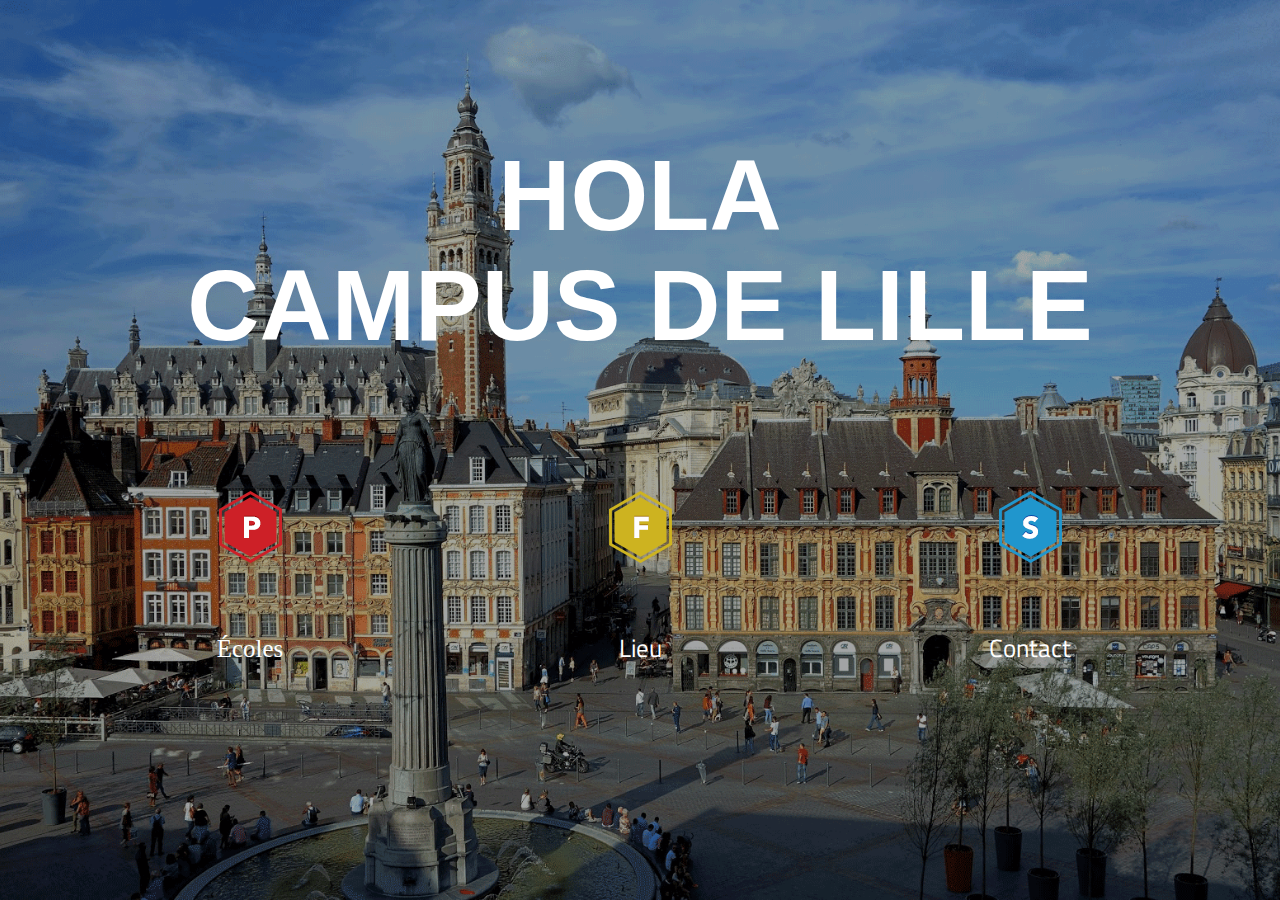
<file: Munter/index.html>
<!DOCTYPE html>
<html lang="en">
<head>
  <meta charset="utf-8">
  <title>Munter - Bootstrap One Page Template</title>
  <meta content="width=device-width, initial-scale=1.0" name="viewport">
  <meta content="" name="keywords">
  <meta content="" name="description">

  <!-- Favicons -->
  <link href="img/favicon.png" rel="icon">
  <link href="img/apple-touch-icon.png" rel="apple-touch-icon">

  <!-- Google Fonts -->
  <link href="https://fonts.googleapis.com/css?family=Titillium+Web:400,600,300,200&subset=latin,latin-ext" rel="stylesheet">

  <!-- Bootstrap CSS File -->
  <link href="lib/bootstrap/css/bootstrap.min.css" rel="stylesheet">

  <!-- Libraries CSS Files -->
  <link href="lib/font-awesome/css/font-awesome.min.css" rel="stylesheet">
  <link href="lib/fancybox/fancybox.css" rel="stylesheet">

  <!-- Main Stylesheet File -->
  <link href="css/index.css" rel="stylesheet">

  <link rel="prefetch" href="img/zoom.png">

  <!-- =======================================================
    Template Name: Munter
    Template URL: https://templatemag.com/munter-bootstrap-one-page-template/
    Author: TemplateMag.com
    License: https://templatemag.com/license/
  ======================================================= -->
</head>

<body data-spy="scroll" data-offset="58" data-target="#navigation">

  <!-- Fixed navbar -->
  <div id="navigation" class="navbar navbar-fixed-top">
    <div class="container">
      <div class="navbar-header">
        <button type="button" class="navbar-toggle" data-toggle="collapse" data-target=".navbar-collapse">
          <i class="fa fa-bars"></i>
        </button>
      </div>
      
      <!--/.nav-collapse -->
    </div>
  </div>

  <!-- === MAIN Background === -->
  <div class="slide story" id="intro" data-slide="1" style="height: 100%">
    <div class="container">
      <div id="home-row-1" class="row clearfix">
        <div class="col-12">
          <h1 class="font-semibold" style="font-family: 'Kaushan Script', 'Helvetica Neue', Helvetica, Arial, cursive; margin-top: -65px;
          font-size: 100px;">HOLA <br>CAMPUS  DE LILLE</h1>
          <br>
          <br>
        </div>
        <!-- /col-12 -->
      </div>
      <!-- /row -->
      <div id="home-row-2" class="row clearfix">

        <div class="col-12 col-sm-4 title">
          <a href="#portfolio" class="smoothscroll navigation-slide-a"><div class="home-hover navigation-slide"><img src="img/s02.png"></div></a>
          <span style="font-family:'Futura' ">Écoles</span>
        </div>

        <div class="col-12 col-sm-4 title">
          <a href="#process" class="smoothscroll navigation-slide-a"><div class="home-hover navigation-slide"><img src="img/s01.png"></div></a>
          <span>Lieu</span>
        </div>

        <div class="col-12 col-sm-4 title">
          <a href="#clients" class="smoothscroll navigation-slide-a"><div class="home-hover navigation-slide"><img src="img/s03.png"></div></a>
          <span>Contact</span>
        </div>
      </div>
      <!-- /row -->
    </div>
    <!-- /container -->
  </div>
  <!-- /slide1 -->



  

  <!-- JavaScript Libraries -->
  <script src="lib/jquery/jquery.min.js"></script>
  <script src="lib/bootstrap/js/bootstrap.min.js"></script>
  <script src="lib/easing/easing.min.js"></script>
  <script src="lib/php-mail-form/validate.js"></script>
  <script src="lib/fancybox/fancybox.js"></script>

  <!-- Template Main Javascript File -->
  <script src="js/main.js"></script>

</body>
</html>
</file>
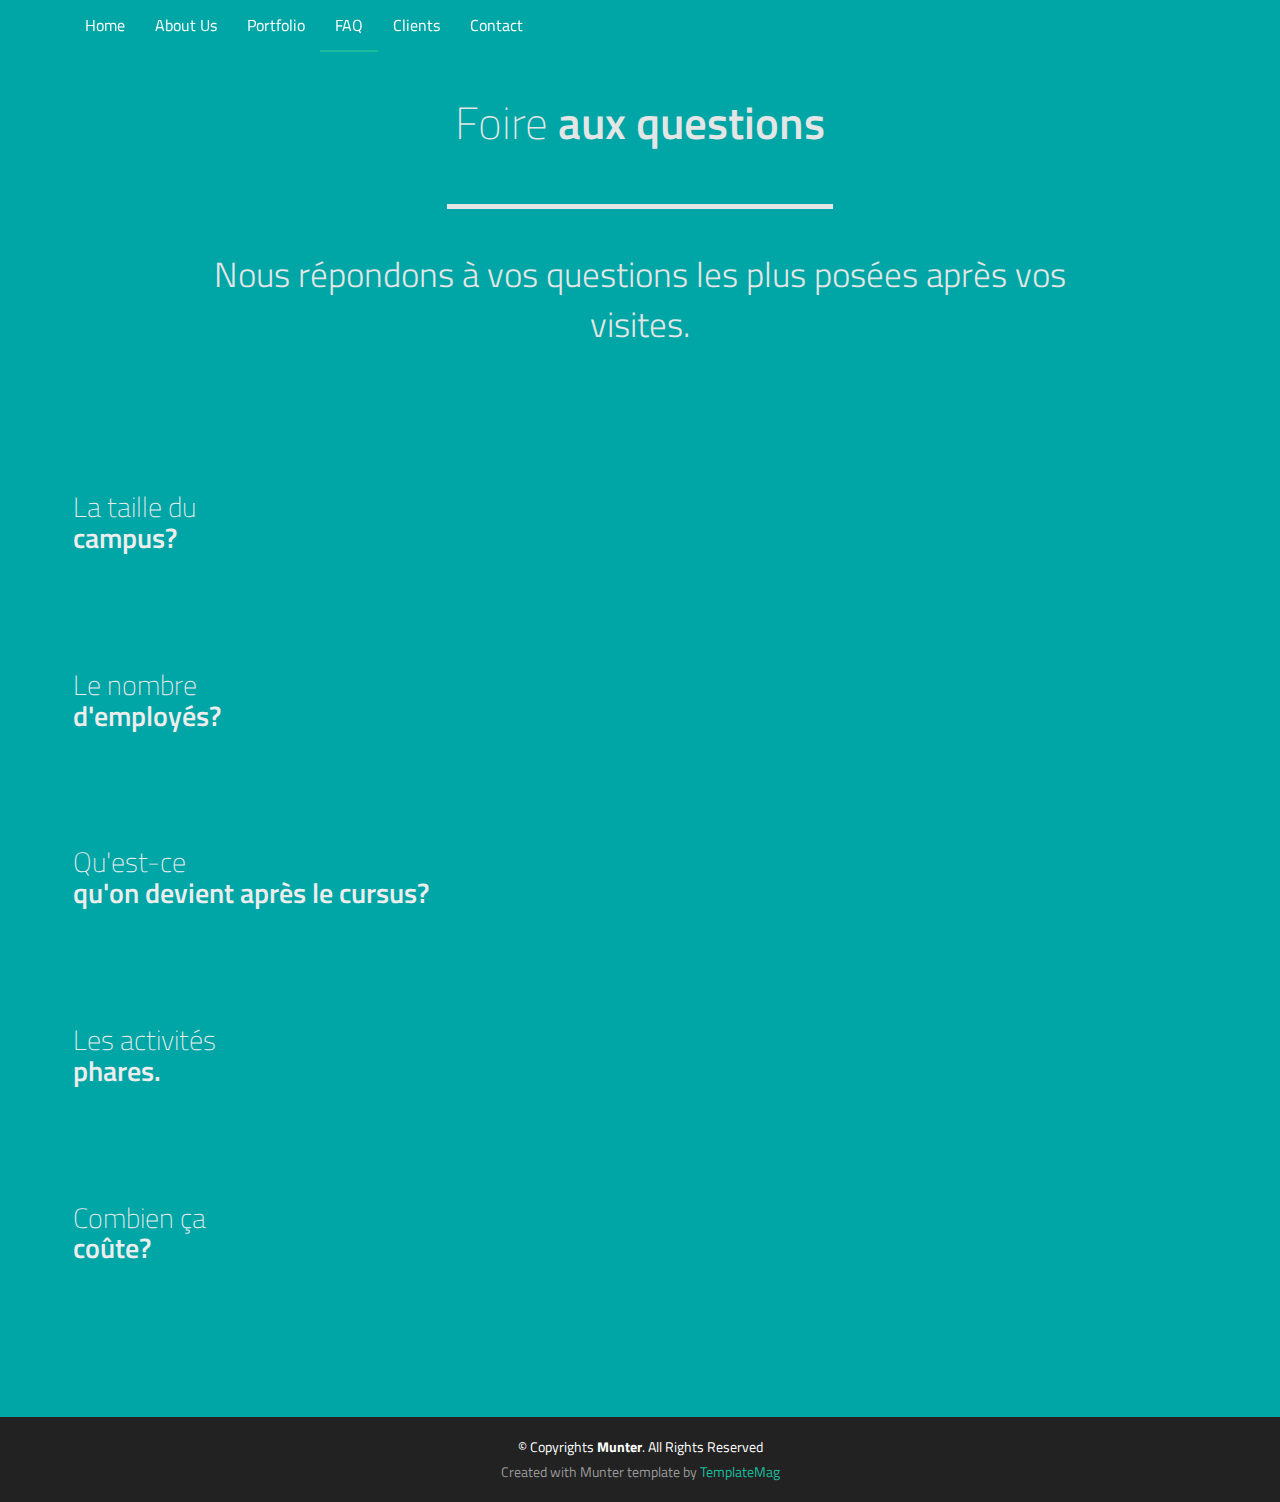
<file: Munter/faq.html>
<!DOCTYPE html>
<html lang="en">
<head>
  <meta charset="utf-8">
  <title>Munter - Bootstrap One Page Template</title>
  <meta content="width=device-width, initial-scale=1.0" name="viewport">
  <meta content="" name="keywords">
  <meta content="" name="description">

  <!-- Favicons -->
  <link href="img/favicon.png" rel="icon">
  <link href="img/apple-touch-icon.png" rel="apple-touch-icon">

  <!-- Google Fonts -->
  <link href="https://fonts.googleapis.com/css?family=Titillium+Web:400,600,300,200&subset=latin,latin-ext" rel="stylesheet">

  <!-- Bootstrap CSS File -->
  <link href="lib/bootstrap/css/bootstrap.min.css" rel="stylesheet">

  <!-- Libraries CSS Files -->
  <link href="lib/font-awesome/css/font-awesome.min.css" rel="stylesheet">
  <link href="lib/fancybox/fancybox.css" rel="stylesheet">

  <!-- Main Stylesheet File -->
  <link href="css/faq.css" rel="stylesheet">

  <link rel="prefetch" href="img/zoom.png">

  <!-- =======================================================
    Template Name: Munter
    Template URL: https://templatemag.com/munter-bootstrap-one-page-template/
    Author: TemplateMag.com
    License: https://templatemag.com/license/
  ======================================================= -->
</head>

<body data-spy="scroll" data-offset="58" data-target="#navigation">

  <!-- Fixed navbar -->
  <div id="navigation" class="navbar navbar-fixed-top">
    <div class="container">
      <div class="navbar-header">
        <button type="button" class="navbar-toggle" data-toggle="collapse" data-target=".navbar-collapse">
          <i class="fa fa-bars"></i>
        </button>
      </div>
      <div class="navbar-collapse collapse">
        <ul class="nav navbar-nav">
          <li class="active"><a href="#intro" class="smoothscroll">Home</a></li>
          <li><a href="#about-us" class="smoothscroll">About Us</a></li>
          <li><a href="#portfolio" class="smoothscroll">Portfolio</a></li>
          <li><a href="#process" class="smoothscroll">FAQ</a></li>
          <li><a href="#clients" class="smoothscroll">Clients</a></li>
          <li><a href="#contact" class="smoothscroll">Contact</a></li>
        </ul>
      </div>
      <!--/.nav-collapse -->
    </div>
  </div>

  <!-- === MAIN Background === -->
 

  

  <!-- === Slide 4 - Process === -->
  <div class="slide story" id="process" data-slide="4">
    <div class="container">
      <div class="row title-row">
        <div class="col-12 font-thin">Foire <span class="font-semibold">aux questions</span></div>
      </div>
      <!-- /row -->
      <div class="row line-row">
        <div class="hr">&nbsp;</div>
      </div>
      <!-- /row -->
      <div class="row subtitle-row">
        <div class="col-sm-1 hidden-sm">&nbsp;</div>
        <div class="col-12 col-sm-10 font-light">Nous répondons à vos questions les plus posées après vos visites.</div>
        <div class="col-sm-1 hidden-sm">&nbsp;</div>
      </div>
      <!-- /row -->
      <div class="row content-row">
        <div class="col-sm-1 hidden-sm">&nbsp;</div>
        <div class="col-12">
          <p></p>
          <button class="accordion"><h2 class="font-thin">La taille du<br><span class="font-semibold" >campus?</span></h2></button>
          <div class="panel"><h4 class="font-thin">C'est grand wallah.</h4></div>
        </div>
        <!-- /col12 -->
        <div class="col-12">
          <p></p>
          <button class="accordion">
          <h2 class="font-thin">Le nombre<br><span class="font-semibold">d'employés?</span></h2></button>
          <div class="panel"><h4 class="font-thin">On est beaucoup wallah.</h4></div>
        </div>
        <!-- /col12 -->
        <div class="col-12">
          <p></p>
          <button class="accordion"><h2 class="font-thin">Qu'est-ce <br><span class="font-semibold">qu'on devient après le cursus?</span></h2></button>
          <div class="panel"><h4 class="font-thin">On devient riche wallah.</h4></div>
        </div>
        <!-- /col12 -->
        <div class="col-12">
          <p></p>
          <button class="accordion"><h2 class="font-thin">Les activités<br><span class="font-semibold">phares.</span></h2></button>
          <div class="panel"><h4 class="font-thin">On a un joli club de karaté wallah.</h4></div>
        </div>
        <!-- /col12 -->
        <div class="col-12">
          <p></p>
          <button class="accordion"><h2 class="font-thin">Combien ça<br><span class="font-semibold"> coûte?</span></h2></button>
          <div class="panel"><h4 class="font-thin">Ca coûte une burne wallah.</h4></div>
        </div>
        <!-- /col12 -->
        <div class="col-sm-1 hidden-sm">&nbsp;</div>
      </div>
      <!-- /row -->
    </div>
    <!-- /container -->
  </div>
  <!-- /slide4 -->
 

  <div id="copyrights">
    <div class="container">
      <p>
        &copy; Copyrights <strong>Munter</strong>. All Rights Reserved
      </p>
      <div class="credits">
        <!--
          You are NOT allowed to delete the credit link to TemplateMag with free version.
          You can delete the credit link only if you bought the pro version.
          Buy the pro version with working PHP/AJAX contact form: https://templatemag.com/munter-bootstrap-one-page-template/
          Licensing information: https://templatemag.com/license/
        -->
        Created with Munter template by <a href="https://templatemag.com/">TemplateMag</a>
      </div>
    </div>
  </div>

  <!-- JavaScript Libraries -->
  <script src="lib/jquery/jquery.min.js"></script>
  <script src="lib/bootstrap/js/bootstrap.min.js"></script>
  <script src="lib/easing/easing.min.js"></script>
  <script src="lib/php-mail-form/validate.js"></script>
  <script src="lib/fancybox/fancybox.js"></script>

  <!-- Template Main Javascript File -->
  <script src="js/main.js"></script>
  <script src="js/faq.js"></script>

</body>
</html>
</file>
<file: Munter/css/index.css>
/**
*  Template Name: Munter
*  Template URL: https://templatemag.com/munter-bootstrap-one-page-template/
*  Author: TemplateMag.com
*  License: https://templatemag.com/license/
*/

 .title:hover
    {
        color: #00a5a6;
     } 



.font-thin {
    font-family: "Titillium Web", sans-serif;
    font-weight: 200;
  }
  
  .font-semibold {
    font-family: "Titillium Web", sans-serif;
    font-weight: 600;
  }
  
  .font-light {
    font-family: "Titillium Web", sans-serif;
    font-weight: 300;
  }
  
  * {
    position: relative;
  }
  
  .breaker {
    clear: both;
    font-size: 1px;
    line-height: 1px;
    height: 1px;
  }
  
  html, body {
    height: 100%;
    width: 100%;
  }
  
  body {
    background-color: #2f2f2f;
    font-family: "Titillium Web", sans-serif;
    font-weight: normal;
    overflow-x: hidden;
    -webkit-font-smoothing: antialiased !important;
  }
  
  .justify-text {
    text-align: justify;
  }
  
  .navbar {
    background-color: rgba( 255, 255, 2555, .0);
    border-bottom: 0 none;
    font-size: 12px;
    transition: .25s all linear;
  }
  
  
  
  .navbar .nav a {
    color: #fff;
    font-weight: 400;
    font-size: 16px;
  }
  
  .navbar .nav a:hover, .navbar .nav a:focus {
    background: none;
  }
  .navbar .active a {
    border-bottom: 2px solid #1abc9c;
  }
  
  .navbar-scrolled {
    background-color: rgba( 0, 0, 0, .5);
  }
  
  
  
  .navbar-toggle i {
    color: #fff;
    font-size: 22px;
  }
  
  @media (min-width: 768px) and (max-width: 991px) {
    #process .content-row h2 {
      min-height: 6em;
    }
  }
  
  @media (max-width: 767px) {
    .navbar-collapse {
      background-color: rgba( 0, 0, 0, .8);
    }
  }
  
  :focus {
    outline: none;
  }
  
  ::-moz-focus-inner {
    border: 0;
  }
  
  .slide {
    background-position: center center;
    background-repeat: no-repeat;
    padding-bottom: 65px;
    padding-top: 50px;
    text-align: center;
  }
  
  #intro {
    background-image: url('../img/bg1.jpg');
    background-color: rgba(0, 0, 0, 0.6);
    color: #ffffff;
    -webkit-background-size: 100%;
    -moz-background-size: 100%;
    -o-background-size: 100%;
    background-size: 100%;
    -webkit-background-size: cover;
    -moz-background-size: cover;
    -o-background-size: cover;
    background-size: cover;
    width: 100%;
    background-attachment: relative;
    background-position: center center;
  }
  
  #intro h1 {
    padding-top: 130px;
  }
  
  @media (max-width: 991px) {
    #intro {
      background-position: -70% 0, 170% 0;
    }
  }
  
  @media (max-width: 767px) {
    #intro {
      background-image: none;
    }
  }
  
  #home-row-1, #home-row-2 {
    padding-top: 25px;
  }
  
  #home-row-1 h1 {
    font-size: 54px;
  }
  
  #home-row-1 h4 {
    font-size: 32px;
  }
  
  #home-row-2 {
    font-size: 25px;
  }
  
  #home-row-2 .col-12 {
    height: 232px;
    padding-top: 30px;
  }
  
  #home-row-2 .col-12 .home-hover {
    height: 166px;
    overflow: hidden;
    padding-top: 26px;
    transition: all ease-in .5s;
  }
  
  #home-row-2 .col-12 .home-hover:hover {
    height: 166px;
    padding-top: 0;
  }
  
  @media (max-width: 767px) {
    #home-row-1, #home-row-2 {
      padding-top: 16px;
    }
    #home-row-1 h1 {
      font-size: 35px;
    }
    #home-row-1 h4 {
      font-size: 21px;
    }
    #home-row-2 {
      font-size: 16px;
    }
  }
  
  #about-us {
    background-color: #1abc9c;
    color: #e4e6e5;
    padding-top: 90px;
  }
  
  .title-row {
    font-size: 45px;
    padding-bottom: 50px;
  }
  
  .line-row .hr {
    background-color: #e4e6e5;
    height: 5px;
    margin: 0 auto;
    width: 33%;
  }
  
  .subtitle-row {
    font-size: 35px;
    padding-bottom: 40px;
    padding-top: 40px;
  }
  
  .content-row {
    padding-top: 45px;
  }
  
  .content-row i, #about-row-5 i {
    display: block;
    margin: 0 auto;
    max-height: 100%;
    max-width: 100%;
    font-size: 48px;
  }
  
  .content-row h2 {
    font-size: 28px;
    padding-bottom: 40px;
  }
  
  .content-row h4 {
    font-family: "Titillium Web", "Lucida Sans Unicode", "Lucida Grande", sans-serif;
    font-size: 20px;
    font-weight: 300;
  }
  
  i {
    font-size: 80px;
    color: white;
  }
  
  @media (max-width: 767px) {
    .title-row {
      font-size: 34px;
      padding-bottom: 33px;
    }
    .subtitle-row {
      font-size: 26px;
      padding-bottom: 26px;
      padding-top: 26px;
    }
    .content-row {
      padding-top: 29px;
    }
    .content-row h2 {
      font-size: 24px;
      padding-bottom: 26px;
    }
    .content-row h4 {
      font-size: 20px;
    }
  }
  
  #portfolio {
    background-color: #000;
    margin: 0 auto;
    overflow: hidden;
    padding: 0;
    text-align: left;
    width: 100%;
  }
  
  #portfolio .col-12 {
    display: inline-block;
    margin: 0;
    padding: 0;
    width: 25%;
  }
  
  #portfolio a, #portfolio img {
    display: inline-block;
    height: 100%;
    margin: 0 auto;
    width: 100%;
  }
  
  @media (max-width: 991px) {
    #portfolio {
      text-align: center;
      width: 100%;
    }
    #portfolio .row {
      left: 0 !important;
      margin: 0;
      width: 100% !important;
    }
    #portfolio .col-12 {
      height: auto;
      width: 50%
    }
    #portfolio a, #portfolio img {
      height: auto;
      max-height: 100%;
      max-width: 100%;
      width: auto;
    }
  }
  
  @media (max-width: 767px) {
    #portfolio .col-12 {
      width: 100%;
    }
  }
  
  #process {
    background-color: #34495e;
    color: #e4e6e5;
    padding-top: 90px;
  }
  
  #process i {
    font-size: 80px;
    color: white;
  }
  
  #clients {
    background-color: #f39c12;
    color: #e4e6e5;
    padding-top: 90px;
  }
  
  #contact {
    background-color: #2f2f2f;
    color: #e4e6e5;
    padding-bottom: 50px;
    padding-top: 90px;
  }
  
  #contact i {
    font-size: 32px;
  }
  
  @media (max-width: 767px) {
    #contact {
      background-image: none;
    }
  }
  
  #contact .line-row .hr {
    background-color: #4e4e4e;
    color: #4e4e4e;
  }
  
  #contact a {
    color: inherit;
    outline: none;
    text-decoration: none;
  }
  
  @media (max-width: 767px) {
    .with-hover-text {
      margin-bottom: 2em;
      margin-top: 1em;
    }
  }
  
  #contact-row-4 {
    padding-top: 50px;
  }
  
  #contact-row-4 .col-12 {
    height: 175px;
    overflow: hidden;
    padding-top: 20px;
    transition: all ease-in .5s;
  }
  
  #contact-row-4 img {
    display: block;
    margin: 0 auto;
    max-height: 100%;
    max-width: 100%;
  }
  
  #contact-row-4 .col-12:hover {
    height: 175px;
    padding-top: 0;
  }
  
  #contact-row-4 .col-12 .hover-text {
    display: none;
    font-size: 20px;
  }
  
  
  /* Contact Form */
  
  .contact-form {
    text-align: left;
  }
  
  .contact-form label {
     color: #fff;
  }
  
  .contact-form input, .contact-form textarea {
    padding: 10px 12px;
    border-radius: 0;
    box-shadow: none;
    font-size: 14px;
    height: auto;
  }
  
  .contact-form .form-send {
    text-align: center;
  }
  
  .contact-form .form-send button  {
    background: #1abc9c;
    border: 0;
    padding: 10px 30px;
    color: #fff;
    transition: 0.4s;
    cursor: pointer;
  }
  
  .contact-form .form-send button:hover {
    background: #13dfb7;
  }
  
  .contact-form .validate {
    display: none;
    color: red;
    margin: 0 0 15px 0;
    font-weight: 400;
    font-size: 13px;
  }
  
  .contact-form .loading {
    display: none;
    color: #555;
    background: #fff;
    text-align: center;
    padding: 15px;
    margin: 15px 0;
  }
  
  .contact-form .error-message {
    display: none;
    color: #fff;
    background: #ed3c0d;
    text-align: center;
    padding: 15px;
    font-weight: 600;
    margin: 15px 0;
  }
  
  .contact-form .sent-message {
    display: none;
    color: #fff;
    background: #18d26e;
    text-align: center;
    padding: 15px;
    font-weight: 600;
    margin: 15px 0;
  }
  
  #slide-7 {
    background-color: #e4e6e5;
    color: #4e4e4e;
    font-size: 35px;
    line-height: 50px;
    text-align: center;
  }
  
  #lightbox-out {
    background-color: rgba( 0, 0, 0, 0.7);
    height: 100%;
    position: fixed;
    width: 100%;
    z-index: 99999;
  }
  
  .with-hover-text span {
    display: none;
  }
  
  .zoom {
    background-image: url('../img/zoom.png');
    background-position: center center;
    background-repeat: no-repeat;
    height: 100%;
    left: 0;
    position: absolute;
    top: 0;
    width: 100%;
    z-index: 999;
  }
  
  #arrows {
    bottom: 10%;
    height: 80px;
    position: fixed;
    right: 10%;
    width: 80px;
    z-index: 1000;
  }
  
  #arrows div {
    background-image: url('../img/website-arrows.png');
    cursor: pointer;
    height: 30px;
    position: absolute;
    width: 30px;
  }
  
  #arrows div.disabled {
    cursor: default;
  }
  
  #arrow-up {
    background-position: 30px 0;
    left: 25px;
    top: 0;
  }
  
  #arrow-up.disabled {
    background-position: 0 0;
  }
  
  #arrow-down {
    background-position: 30px -30px;
    left: 25px;
    bottom: 0;
  }
  
  #arrow-down.disabled {
    background-position: 0 -30px;
  }
  
  #arrow-left {
    background-position: 30px -60px;
    left: 0;
    top: 25px;
  }
  
  #arrow-left.disabled {
    background-position: 0 -60px;
  }
  
  #arrow-right {
    background-position: 30px -90px;
    right: 0;
    top: 25px;
  }
  
  #arrow-right.disabled {
    background-position: 0 -90px;
  }
  
  .navigation-slide {
    cursor: pointer;
    text-align: center;
  }
  
  .navigation-slide-a {
    color: #fff !important;
    text-decoration: none !important;
  }
  /* Copyrights */
  
  #copyrights {
    background: #222222;
    padding: 20px 0;
    text-align: center;
    color: #fff;
  }
  
  #copyrights p {
    margin-bottom: 5px;
  }
  
  #copyrights a {
    color: #1abc9c;
  }
  .credits {
    color: #999;
  }
</file>
<file: Munter/css/faq.css>
/**
*  Template Name: Munter
*  Template URL: https://templatemag.com/munter-bootstrap-one-page-template/
*  Author: TemplateMag.com
*  License: https://templatemag.com/license/
*/

.accordion {
    color: rgb(238, 237, 237);
    background-color: #00a5a6;   
    
    cursor: pointer;
    padding: 18px;
    width: 100%;
    text-align: left;
    border: none;
    outline: none;
    transition: 0.4s;
  }
  
  /* Add a background color to the button if it is clicked on (add the .active class with JS), and when you move the mouse over it (hover) */
  .active, .accordion:hover {
  }
  
  /* Style the accordion panel. Note: hidden by default */
  .panel {
    padding: 0 18px;
    color: #808080;   
    display: none;
    overflow: hidden;
  }
  /*-------------------------------------------------------------*/
  .font-thin {
    font-family: "Titillium Web", sans-serif;
    font-weight: 200;
  }
  
  .font-semibold {
    font-family: "Titillium Web", sans-serif;
    font-weight: 600;
  }
  
  .font-light {
    font-family: "Titillium Web", sans-serif;
    font-weight: 300;
  }
  
  * {
    position: relative;
  }
  
  .breaker {
    clear: both;
    font-size: 1px;
    line-height: 1px;
    height: 1px;
  }
  
  html, body {
    height: 100%;
    width: 100%;
  }
  
  body {
    background-color: #2f2f2f;
    font-family: "Titillium Web", sans-serif;
    font-weight: normal;
    overflow-x: hidden;
    -webkit-font-smoothing: antialiased !important;
  }
  
  .justify-text {
    text-align: justify;
  }
  
  .navbar {
    background-color: rgba( 255, 255, 2555, .0);
    border-bottom: 0 none;
    font-size: 12px;
    transition: .25s all linear;
  }
  
  
  
  .navbar .nav a {
    color: #fff;
    font-weight: 400;
    font-size: 16px;
  }
  
  .navbar .nav a:hover, .navbar .nav a:focus {
    background: none;
  }
  .navbar .active a {
    border-bottom: 2px solid #1abc9c;
  }
  
  .navbar-scrolled {
    background-color: rgba( 0, 0, 0, .5);
  }
  
  
  
  .navbar-toggle i {
    color: #fff;
    font-size: 22px;
  }
  
  @media (min-width: 768px) and (max-width: 991px) {
    #process .content-row h2 {
      min-height: 6em;
    }
  }
  
  @media (max-width: 767px) {
    .navbar-collapse {
      background-color: rgba( 0, 0, 0, .8);
    }
  }
  
  :focus {
    outline: none;
  }
  
  ::-moz-focus-inner {
    border: 0;
  }
  
  .slide {
    background-position: center center;
    background-repeat: no-repeat;
    padding-bottom: 65px;
    padding-top: 50px;
    text-align: center;
  }
  
  #intro {
    background-image: url('../img/bg1.jpg');
    color: #ffffff;
    -webkit-background-size: 100%;
    -moz-background-size: 100%;
    -o-background-size: 100%;
    background-size: 100%;
    -webkit-background-size: cover;
    -moz-background-size: cover;
    -o-background-size: cover;
    background-size: cover;
    width: 100%;
    background-attachment: relative;
    background-position: center center;
  }
  
  #intro h1 {
    padding-top: 130px;
  }
  
  @media (max-width: 991px) {
    #intro {
      background-position: -70% 0, 170% 0;
    }
  }
  
  @media (max-width: 767px) {
    #intro {
      background-image: none;
    }
  }
  
  #home-row-1, #home-row-2 {
    padding-top: 25px;
  }
  
  #home-row-1 h1 {
    font-size: 54px;
  }
  
  #home-row-1 h4 {
    font-size: 32px;
  }
  
  #home-row-2 {
    font-size: 25px;
  }
  
  #home-row-2 .col-12 {
    height: 232px;
    padding-top: 30px;
  }
  
  #home-row-2 .col-12 .home-hover {
    height: 166px;
    overflow: hidden;
    padding-top: 26px;
    transition: all ease-in .5s;
  }
  
  #home-row-2 .col-12 .home-hover:hover {
    height: 166px;
    padding-top: 0;
  }
  
  @media (max-width: 767px) {
    #home-row-1, #home-row-2 {
      padding-top: 16px;
    }
    #home-row-1 h1 {
      font-size: 35px;
    }
    #home-row-1 h4 {
      font-size: 21px;
    }
    #home-row-2 {
      font-size: 16px;
    }
  }
  
  #about-us {
    background-color: #1abc9c;
    color: #e4e6e5;
    padding-top: 90px;
  }
  
  .title-row {
    font-size: 45px;
    padding-bottom: 50px;
  }
  
  .line-row .hr {
    background-color: #e4e6e5;
    height: 5px;
    margin: 0 auto;
    width: 33%;
  }
  
  .subtitle-row {
    font-size: 35px;
    padding-bottom: 40px;
    padding-top: 40px;
  }
  
  .content-row {
    padding-top: 45px;
  }
  
  .content-row i, #about-row-5 i {
    display: block;
    margin: 0 auto;
    max-height: 100%;
    max-width: 100%;
    font-size: 48px;
  }
  
  .content-row h2 {
    font-size: 28px;
    padding-bottom: 40px;
  }
  
  .content-row h4 {
    font-family: "Titillium Web", "Lucida Sans Unicode", "Lucida Grande", sans-serif;
    font-size: 20px;
    font-weight: 300;
  }
  
  i {
    font-size: 80px;
    color: white;
  }
  
  @media (max-width: 767px) {
    .title-row {
      font-size: 34px;
      padding-bottom: 33px;
    }
    .subtitle-row {
      font-size: 26px;
      padding-bottom: 26px;
      padding-top: 26px;
    }
    .content-row {
      padding-top: 29px;
    }
    .content-row h2 {
      font-size: 24px;
      padding-bottom: 26px;
    }
    .content-row h4 {
      font-size: 20px;
    }
  }
  
  #portfolio {
    background-color: #000;
    margin: 0 auto;
    overflow: hidden;
    padding: 0;
    text-align: left;
    width: 100%;
  }
  
  #portfolio .col-12 {
    display: inline-block;
    margin: 0;
    padding: 0;
    width: 25%;
  }
  
  #portfolio a, #portfolio img {
    display: inline-block;
    height: 100%;
    margin: 0 auto;
    width: 100%;
  }
  
  @media (max-width: 991px) {
    #portfolio {
      text-align: center;
      width: 100%;
    }
    #portfolio .row {
      left: 0 !important;
      margin: 0;
      width: 100% !important;
    }
    #portfolio .col-12 {
      height: auto;
      width: 50%
    }
    #portfolio a, #portfolio img {
      height: auto;
      max-height: 100%;
      max-width: 100%;
      width: auto;
    }
  }
  
  @media (max-width: 767px) {
    #portfolio .col-12 {
      width: 100%;
    }
  }
  
  #process {
    background-color: #00a5a6;
    color: #e4e6e5;
    padding-top: 90px;
  }
  
  #process i {
    font-size: 80px;
    color: white;
  }
  
  #clients {
    background-color: #f39c12;
    color: #e4e6e5;
    padding-top: 90px;
  }
  
  #contact {
    background-color: #2f2f2f;
    color: #e4e6e5;
    padding-bottom: 50px;
    padding-top: 90px;
  }
  
  #contact i {
    font-size: 32px;
  }
  
  @media (max-width: 767px) {
    #contact {
      background-image: none;
    }
  }
  
  #contact .line-row .hr {
    background-color: #4e4e4e;
    color: #4e4e4e;
  }
  
  #contact a {
    color: inherit;
    outline: none;
    text-decoration: none;
  }
  
  @media (max-width: 767px) {
    .with-hover-text {
      margin-bottom: 2em;
      margin-top: 1em;
    }
  }
  
  #contact-row-4 {
    padding-top: 50px;
  }
  
  #contact-row-4 .col-12 {
    height: 175px;
    overflow: hidden;
    padding-top: 20px;
    transition: all ease-in .5s;
  }
  
  #contact-row-4 img {
    display: block;
    margin: 0 auto;
    max-height: 100%;
    max-width: 100%;
  }
  
  #contact-row-4 .col-12:hover {
    height: 175px;
    padding-top: 0;
  }
  
  #contact-row-4 .col-12 .hover-text {
    display: none;
    font-size: 20px;
  }
  
  
  /* Contact Form */
  
  .contact-form {
    text-align: left;
  }
  
  .contact-form label {
     color: #fff;
  }
  
  .contact-form input, .contact-form textarea {
    padding: 10px 12px;
    border-radius: 0;
    box-shadow: none;
    font-size: 14px;
    height: auto;
  }
  
  .contact-form .form-send {
    text-align: center;
  }
  
  .contact-form .form-send button  {
    background: #1abc9c;
    border: 0;
    padding: 10px 30px;
    color: #fff;
    transition: 0.4s;
    cursor: pointer;
  }
  
  .contact-form .form-send button:hover {
    background: #13dfb7;
  }
  
  .contact-form .validate {
    display: none;
    color: red;
    margin: 0 0 15px 0;
    font-weight: 400;
    font-size: 13px;
  }
  
  .contact-form .loading {
    display: none;
    color: #555;
    background: #fff;
    text-align: center;
    padding: 15px;
    margin: 15px 0;
  }
  
  .contact-form .error-message {
    display: none;
    color: #fff;
    background: #ed3c0d;
    text-align: center;
    padding: 15px;
    font-weight: 600;
    margin: 15px 0;
  }
  
  .contact-form .sent-message {
    display: none;
    color: #fff;
    background: #18d26e;
    text-align: center;
    padding: 15px;
    font-weight: 600;
    margin: 15px 0;
  }
  
  #slide-7 {
    background-color: #e4e6e5;
    color: #4e4e4e;
    font-size: 35px;
    line-height: 50px;
    text-align: center;
  }
  
  #lightbox-out {
    background-color: rgba( 0, 0, 0, 0.7);
    height: 100%;
    position: fixed;
    width: 100%;
    z-index: 99999;
  }
  
  .with-hover-text span {
    display: none;
  }
  
  .zoom {
    background-image: url('../img/zoom.png');
    background-position: center center;
    background-repeat: no-repeat;
    height: 100%;
    left: 0;
    position: absolute;
    top: 0;
    width: 100%;
    z-index: 999;
  }
  
  #arrows {
    bottom: 10%;
    height: 80px;
    position: fixed;
    right: 10%;
    width: 80px;
    z-index: 1000;
  }
  
  #arrows div {
    background-image: url('../img/website-arrows.png');
    cursor: pointer;
    height: 30px;
    position: absolute;
    width: 30px;
  }
  
  #arrows div.disabled {
    cursor: default;
  }
  
  #arrow-up {
    background-position: 30px 0;
    left: 25px;
    top: 0;
  }
  
  #arrow-up.disabled {
    background-position: 0 0;
  }
  
  #arrow-down {
    background-position: 30px -30px;
    left: 25px;
    bottom: 0;
  }
  
  #arrow-down.disabled {
    background-position: 0 -30px;
  }
  
  #arrow-left {
    background-position: 30px -60px;
    left: 0;
    top: 25px;
  }
  
  #arrow-left.disabled {
    background-position: 0 -60px;
  }
  
  #arrow-right {
    background-position: 30px -90px;
    right: 0;
    top: 25px;
  }
  
  #arrow-right.disabled {
    background-position: 0 -90px;
  }
  
  .navigation-slide {
    cursor: pointer;
    text-align: center;
  }
  
  .navigation-slide-a {
    color: #fff !important;
    text-decoration: none !important;
  }
  /* Copyrights */
  
  #copyrights {
    background: #222222;
    padding: 20px 0;
    text-align: center;
    color: #fff;
  }
  
  #copyrights p {
    margin-bottom: 5px;
  }
  
  #copyrights a {
    color: #1abc9c;
  }
  .credits {
    color: #999;
  }
</file>
